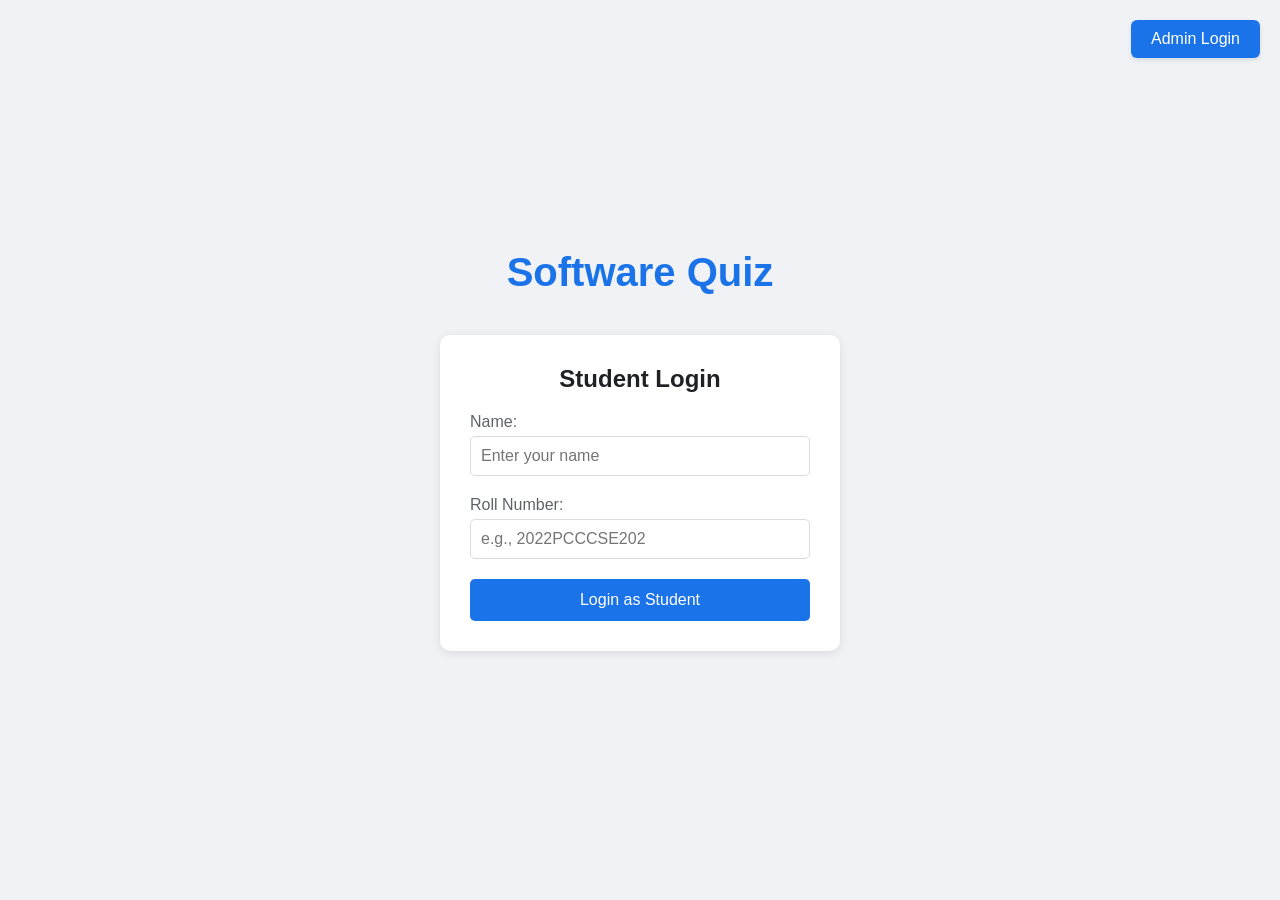
<file: index.html>
<!DOCTYPE html>
<html lang="en">
<head>
    <meta charset="UTF-8">
    <meta name="viewport" content="width=device-width, initial-scale=1.0">
    <title>Software Contest</title>
    <link rel="stylesheet" href="css/styles.css">
    <link rel="icon" href="css/panimalarLogo.png">
    <style>
        html {
            scroll-behavior: smooth;
        }
    </style>
</head>
<body>
    <div class="admin-corner">
        <a href="admin.html" class="admin-corner-btn">Admin Login</a>
    </div>
    <div class="container">
        <h1>Software Quiz</h1>
        <div class="login-options">
            <div class="login-card">
                <h2>Student Login</h2>
                <form action="student_login.php" method="POST">
                    <div class="form-group">
                        <label for="student_name">Name:</label>
                        <input type="text" id="student_name" name="name" placeholder="Enter your name">
                    </div>
                    <div class="form-group">
                        <label for="roll_number">Roll Number:</label>
                        <input type="text" id="roll_number" name="roll_number" 
                               pattern="202[0-9]PCC(CSE|ADS|IT)[0-9]{3}" 
                               title="Format: 2022PCCCSE202, 2022PCCADS202, 2022PCCIT202" 
                               placeholder="e.g., 2022PCCCSE202" 
                               oninput="this.value = this.value.toUpperCase()"
                               required>
                    </div>
                    <button type="submit">Login as Student</button>
                </form>
            </div>
        </div>
    </div>
</body>
</html>
</file>
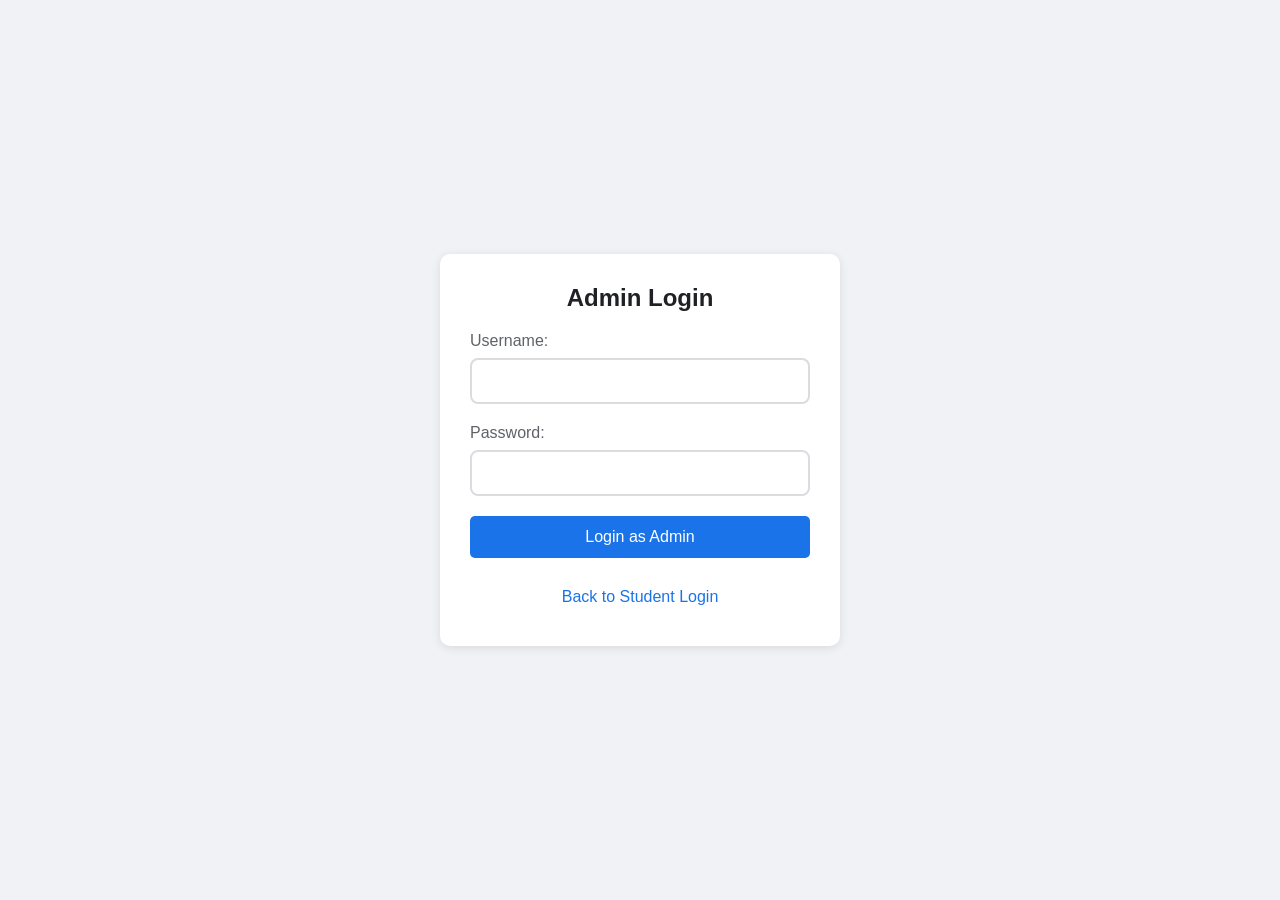
<file: admin.html>
<!DOCTYPE html>
<html lang="en">
<head>
    <meta charset="UTF-8">
    <meta name="viewport" content="width=device-width, initial-scale=1.0">
    <title>Admin Login - Online Examination System</title>
    <link rel="stylesheet" href="css/styles.css">
    <link rel="icon" href="css/panimalarLogo.png">
</head>
<body>
    <div class="container">
        <div class="login-options">
            <div class="login-card admin-login-card">
                <h2>Admin Login</h2>
                <form action="admin_login.php" method="POST">
                    <div class="form-group">
                        <label for="username">Username:</label>
                        <input type="text" id="username" name="username" required>
                    </div>
                    <div class="form-group">
                        <label for="password">Password:</label>
                        <input type="password" id="password" name="password" required>
                    </div>
                    <button type="submit">Login as Admin</button>
                </form>
                <div class="back-to-home">
                    <a href="index.html" class="back-btn">Back to Student Login</a>
                </div>
            </div>
        </div>
    </div>
</body>
</html>
</file>
<file: css/styles.css>
* {
    margin: 0;
    padding: 0;
    box-sizing: border-box;
}

body {
    font-family: 'Segoe UI', Tahoma, Geneva, Verdana, sans-serif;
    background: #f0f2f5;
    min-height: 100vh;
    display: flex;
    align-items: center;
    justify-content: center;
    position: relative;
}

.container {
    width: 100%;
    max-width: 1200px;
    padding: 20px;
}

h1 {
    text-align: center;
    color: #1a73e8;
    margin-bottom: 40px;
    font-size: 2.5rem;
}

.login-options {
    display: flex;
    gap: 30px;
    justify-content: center;
    flex-wrap: wrap;
}

.login-card {
    background: white;
    padding: 30px;
    border-radius: 10px;
    box-shadow: 0 2px 10px rgba(0, 0, 0, 0.1);
    width: 100%;
    max-width: 400px;
}

h2 {
    color: #202124;
    margin-bottom: 20px;
    text-align: center;
}

.form-group {
    margin-bottom: 20px;
}

label {
    display: block;
    margin-bottom: 5px;
    color: #5f6368;
}

input {
    width: 100%;
    padding: 10px;
    border: 1px solid #dadce0;
    border-radius: 5px;
    font-size: 16px;
    transition: border-color 0.3s;
}

input:focus {
    outline: none;
    border-color: #1a73e8;
}

button {
    width: 100%;
    padding: 12px;
    background: #1a73e8;
    color: white;
    border: none;
    border-radius: 5px;
    font-size: 16px;
    cursor: pointer;
    transition: background 0.3s;
}

button:hover {
    background: #1557b0;
}

/* Dashboard Styles */
.dashboard {
    background: white;
    padding: 30px;
    border-radius: 10px;
    box-shadow: 0 2px 10px rgba(0, 0, 0, 0.1);
}

.header {
    display: flex;
    justify-content: space-between;
    align-items: center;
    margin-bottom: 30px;
}

.admin-actions {
    display: flex;
    gap: 15px;
    align-items: center;
}

.admin-actions .button {
    padding: 10px 20px;
    border-radius: 6px;
    font-weight: 500;
    text-decoration: none;
    transition: all 0.3s ease;
    border: none;
    cursor: pointer;
    display: inline-flex;
    align-items: center;
    justify-content: center;
    min-width: 140px;
}

.manage-btn {
    background: #4CAF50;
    color: white;
}

.manage-btn:hover {
    background: #388E3C;
    transform: translateY(-2px);
    box-shadow: 0 4px 8px rgba(76, 175, 80, 0.2);
}

.export-btn {
    background: #FF9800;
    color: white;
}

.export-btn:hover {
    background: #F57C00;
    transform: translateY(-2px);
    box-shadow: 0 4px 8px rgba(255, 152, 0, 0.2);
}

.logout-btn {
    background: #dc3545;
    color: white;
    padding: 10px 20px;
    border-radius: 6px;
    border: none;
    cursor: pointer;
    font-weight: 500;
    transition: all 0.3s ease;
}

.logout-btn:hover {
    background: #c82333;
    transform: translateY(-2px);
    box-shadow: 0 4px 8px rgba(220, 53, 69, 0.2);
}

/* Test Styles */
.question-card {
    background: white;
    padding: 30px;
    border-radius: 10px;
    margin-bottom: 20px;
    box-shadow: 0 2px 10px rgba(0, 0, 0, 0.1);
}

.question-header {
    margin-bottom: 20px;
    padding-bottom: 15px;
    border-bottom: 1px solid #eee;
}

.question-header h3 {
    color: #1a73e8;
    margin: 0;
}

.options {
    margin-top: 25px;
}

.option {
    margin: 15px 0;
    position: relative;
}

.option input[type="radio"] {
    display: none;
}

.option label {
    display: block;
    padding: 15px 20px;
    background: #fff;
    border: 2px solid #e0e0e0;
    border-radius: 8px;
    cursor: pointer;
    transition: all 0.3s ease;
    font-weight: normal;
    color: #333;
    margin: 0;
}

.option input[type="radio"]:checked + label {
    background: #e8f0fe;
    border-color: #1a73e8;
    color: #1a73e8;
    font-weight: 500;
}

.option label:hover {
    background: #f8f9fa;
    border-color: #1a73e8;
}

.navigation-buttons {
    display: flex;
    justify-content: space-between;
    align-items: center;
    margin-top: 30px;
    padding: 20px 0;
    border-top: 1px solid #eee;
}

.navigation-buttons button {
    padding: 12px 25px;
    border-radius: 6px;
    font-weight: 500;
    cursor: pointer;
    transition: all 0.3s ease;
    width: auto;
}

#prevBtn {
    background: #f8f9fa;
    color: #1a73e8;
    border: 1px solid #1a73e8;
}

#prevBtn:hover {
    background: #e8f0fe;
}

#nextBtn {
    background: #1a73e8;
    color: white;
    border: none;
}

#nextBtn:hover {
    background: #1557b0;
    transform: translateY(-2px);
    box-shadow: 0 4px 8px rgba(26, 115, 232, 0.2);
}

#submitBtn {
    background: #4CAF50;
    color: white;
    border: none;
}

#submitBtn:hover {
    background: #388E3C;
    transform: translateY(-2px);
    box-shadow: 0 4px 8px rgba(76, 175, 80, 0.2);
}

.progress-indicator {
    font-size: 1.1em;
    color: #5f6368;
    font-weight: 500;
}

.question-card.answered {
    position: relative;
}

.question-card.answered::after {
    content: '✓';
    position: absolute;
    top: 20px;
    right: 20px;
    color: #4CAF50;
    font-size: 20px;
}

/* Admin Dashboard Styles */
.student-list {
    width: 100%;
    border-collapse: collapse;
    margin-top: 20px;
}

.student-list th,
.student-list td {
    padding: 12px;
    text-align: left;
    border-bottom: 1px solid #dadce0;
}

.student-list th {
    background: #f8f9fa;
    color: #5f6368;
}

.action-btn {
    padding: 6px 12px;
    margin: 0 5px;
    border-radius: 4px;
    cursor: pointer;
}

.edit-btn {
    background: #1a73e8;
    color: white;
}

.delete-btn {
    background: #dc3545;
    color: white;
}

.admin-corner {
    position: fixed;
    top: 20px;
    right: 20px;
    z-index: 1000;
}

.admin-corner-btn {
    display: inline-block;
    padding: 10px 20px;
    background: #1a73e8;
    color: white;
    text-decoration: none;
    border-radius: 6px;
    font-weight: 500;
    transition: all 0.3s ease;
    box-shadow: 0 2px 5px rgba(0, 0, 0, 0.1);
}

.admin-corner-btn:hover {
    background: #1557b0;
    transform: translateY(-2px);
    box-shadow: 0 4px 8px rgba(26, 115, 232, 0.2);
}

.admin-login-card {
    max-width: 400px;
    margin: 0 auto;
    background: white;
    padding: 30px;
    border-radius: 10px;
    box-shadow: 0 2px 10px rgba(0, 0, 0, 0.1);
}

.admin-login-card h1 {
    text-align: center;
    color: #1a73e8;
    margin-bottom: 30px;
}

.admin-login-card .form-group {
    margin-bottom: 20px;
}

.admin-login-card label {
    display: block;
    margin-bottom: 8px;
    color: #5f6368;
    font-weight: 500;
}

.admin-login-card input {
    width: 100%;
    padding: 12px;
    border: 2px solid #dadce0;
    border-radius: 8px;
    font-size: 16px;
    transition: border-color 0.3s;
}

.admin-login-card input:focus {
    outline: none;
    border-color: #1a73e8;
}

.admin-login-card .login-btn {
    width: 100%;
    padding: 12px;
    background: #1a73e8;
    color: white;
    border: none;
    border-radius: 8px;
    font-size: 16px;
    font-weight: 500;
    cursor: pointer;
    transition: all 0.3s ease;
}

.admin-login-card .login-btn:hover {
    background: #1557b0;
    transform: translateY(-2px);
    box-shadow: 0 4px 8px rgba(26, 115, 232, 0.2);
}

.back-to-home {
    margin-top: 20px;
    text-align: center;
}

.back-btn {
    display: inline-block;
    padding: 10px 20px;
    color: #1a73e8;
    text-decoration: none;
    border-radius: 6px;
    font-weight: 500;
    transition: all 0.3s ease;
}

.back-btn:hover {
    background: #f0f7ff;
    color: #1557b0;
}

.test-result {
    text-align: center;
    margin: 40px auto;
    padding: 30px;
    background: white;
    border-radius: 10px;
    box-shadow: 0 2px 10px rgba(0, 0, 0, 0.1);
    max-width: 500px;
}

.test-result h2 {
    color: #4CAF50;
    margin-bottom: 20px;
    font-size: 2em;
}

.test-result p {
    margin: 15px 0;
    font-size: 1.2em;
    color: #333;
}

.score-note {
    font-size: 1em !important;
    color: #666;
    font-style: italic;
    margin-top: 20px !important;
}

.warning-message {
    background: #fff3e0;
    border: 2px solid #ff9800;
    color: #e65100;
    padding: 15px 20px;
    border-radius: 8px;
    margin-top: 20px;
    font-weight: 500;
    text-align: center;
    animation: fadeIn 0.3s ease;
}

.unanswered-questions {
    margin-top: 10px;
    font-size: 0.9em;
    color: #f57c00;
}

@keyframes fadeIn {
    from {
        opacity: 0;
        transform: translateY(-10px);
    }
    to {
        opacity: 1;
        transform: translateY(0);
    }
}

.start-test-btn {
    display: block;
    margin: 30px auto;
    padding: 15px 30px;
    background: #4CAF50;
    color: white;
    text-decoration: none;
    border-radius: 8px;
    font-size: 1.1em;
    font-weight: 500;
    transition: all 0.3s ease;
    border: none;
    cursor: pointer;
    box-shadow: 0 2px 5px rgba(76, 175, 80, 0.2);
    text-align: center;
    min-width: 200px;
    max-width: 300px;
}

.start-test-btn:hover {
    background: #388E3C;
    transform: translateY(-2px);
    box-shadow: 0 4px 8px rgba(76, 175, 80, 0.3);
}

.start-test-btn:active {
    transform: translateY(0);
    box-shadow: 0 2px 4px rgba(76, 175, 80, 0.2);
}

.start-test-btn:disabled {
    background: #ccc;
    cursor: not-allowed;
    transform: none;
    box-shadow: none;
}

.error-message {
    background: #ffebee;
    border: 2px solid #f44336;
    color: #c62828;
    padding: 15px 20px;
    border-radius: 8px;
    margin-bottom: 20px;
    font-weight: 500;
    text-align: center;
    animation: fadeIn 0.3s ease;
}

.start-test-section {
    text-align: center;
    margin: 40px auto;
    padding: 30px;
    background: white;
    border-radius: 10px;
    box-shadow: 0 2px 10px rgba(0, 0, 0, 0.1);
    max-width: 500px;
}

.start-test-section h2 {
    color: #1a73e8;
    margin-bottom: 20px;
    font-size: 1.8em;
}

.start-test-section p {
    margin: 15px 0;
    color: #666;
    font-size: 1.1em;
}

.answers-section {
    margin-top: 30px;
    padding: 20px;
    background: white;
    border-radius: 10px;
    box-shadow: 0 2px 10px rgba(0, 0, 0, 0.1);
}

.answers-section h3 {
    text-align: center;
    font-size: 1.8em;
    color: #202124;
    margin-bottom: 20px;
    font-weight: 600;
}

.answers-table {
    margin-top: 30px;
    background: white;
    border-radius: 12px;
    box-shadow: 0 2px 8px rgba(0, 0, 0, 0.1);
    overflow: hidden;
    width: 100%;
}

.answers-table table {
    width: 100%;
    border-collapse: separate;
    border-spacing: 0;
}

.answers-table th {
    background: #f8f9fa;
    padding: 20px 30px;
    text-align: left;
    color: #1a73e8;
    font-weight: 600;
    font-size: 1.2em;
    border-bottom: 2px solid #e8f0fe;
}

.answers-table td {
    padding: 25px 30px;
    border-bottom: 1px solid #e8f0fe;
    vertical-align: middle;
    line-height: 1.6;
}

.question-col {
    width: 65%;
}

.answer-col {
    width: 35%;
    text-align: left;
}

.question-cell {
    color: #202124;
    font-size: 1.05em;
}

.answer-cell {
    font-weight: 500;
    color: #202124;
    font-size: 1.05em;
}

.answers-table tr:last-child td {
    border-bottom: none;
}

.answers-table tr:hover {
    background: #f8f9fa;
}

.question-number {
    font-weight: normal;
    color: #202124;
    margin-bottom: 8px;
}

.question-text {
    line-height: 1.6;
}

.answer-card {
    background: white;
    border-radius: 12px;
    padding: 20px;
    box-shadow: 0 2px 8px rgba(0, 0, 0, 0.1);
    transition: transform 0.3s ease, box-shadow 0.3s ease;
}

.answer-card:hover {
    transform: translateY(-2px);
    box-shadow: 0 4px 12px rgba(0, 0, 0, 0.15);
}

.view-answers-btn {
    display: block;
    margin: 20px auto;
    padding: 12px 24px;
    background: #1a73e8;
    color: white;
    border: none;
    border-radius: 8px;
    font-size: 1.1em;
    font-weight: 500;
    cursor: pointer;
    transition: all 0.3s ease;
    box-shadow: 0 2px 5px rgba(26, 115, 232, 0.2);
}

.view-answers-btn:hover {
    background: #1557b0;
    transform: translateY(-2px);
    box-shadow: 0 4px 8px rgba(26, 115, 232, 0.3);
}

.view-answers-btn:active {
    transform: translateY(0);
    box-shadow: 0 2px 4px rgba(26, 115, 232, 0.2);
}
</file>
